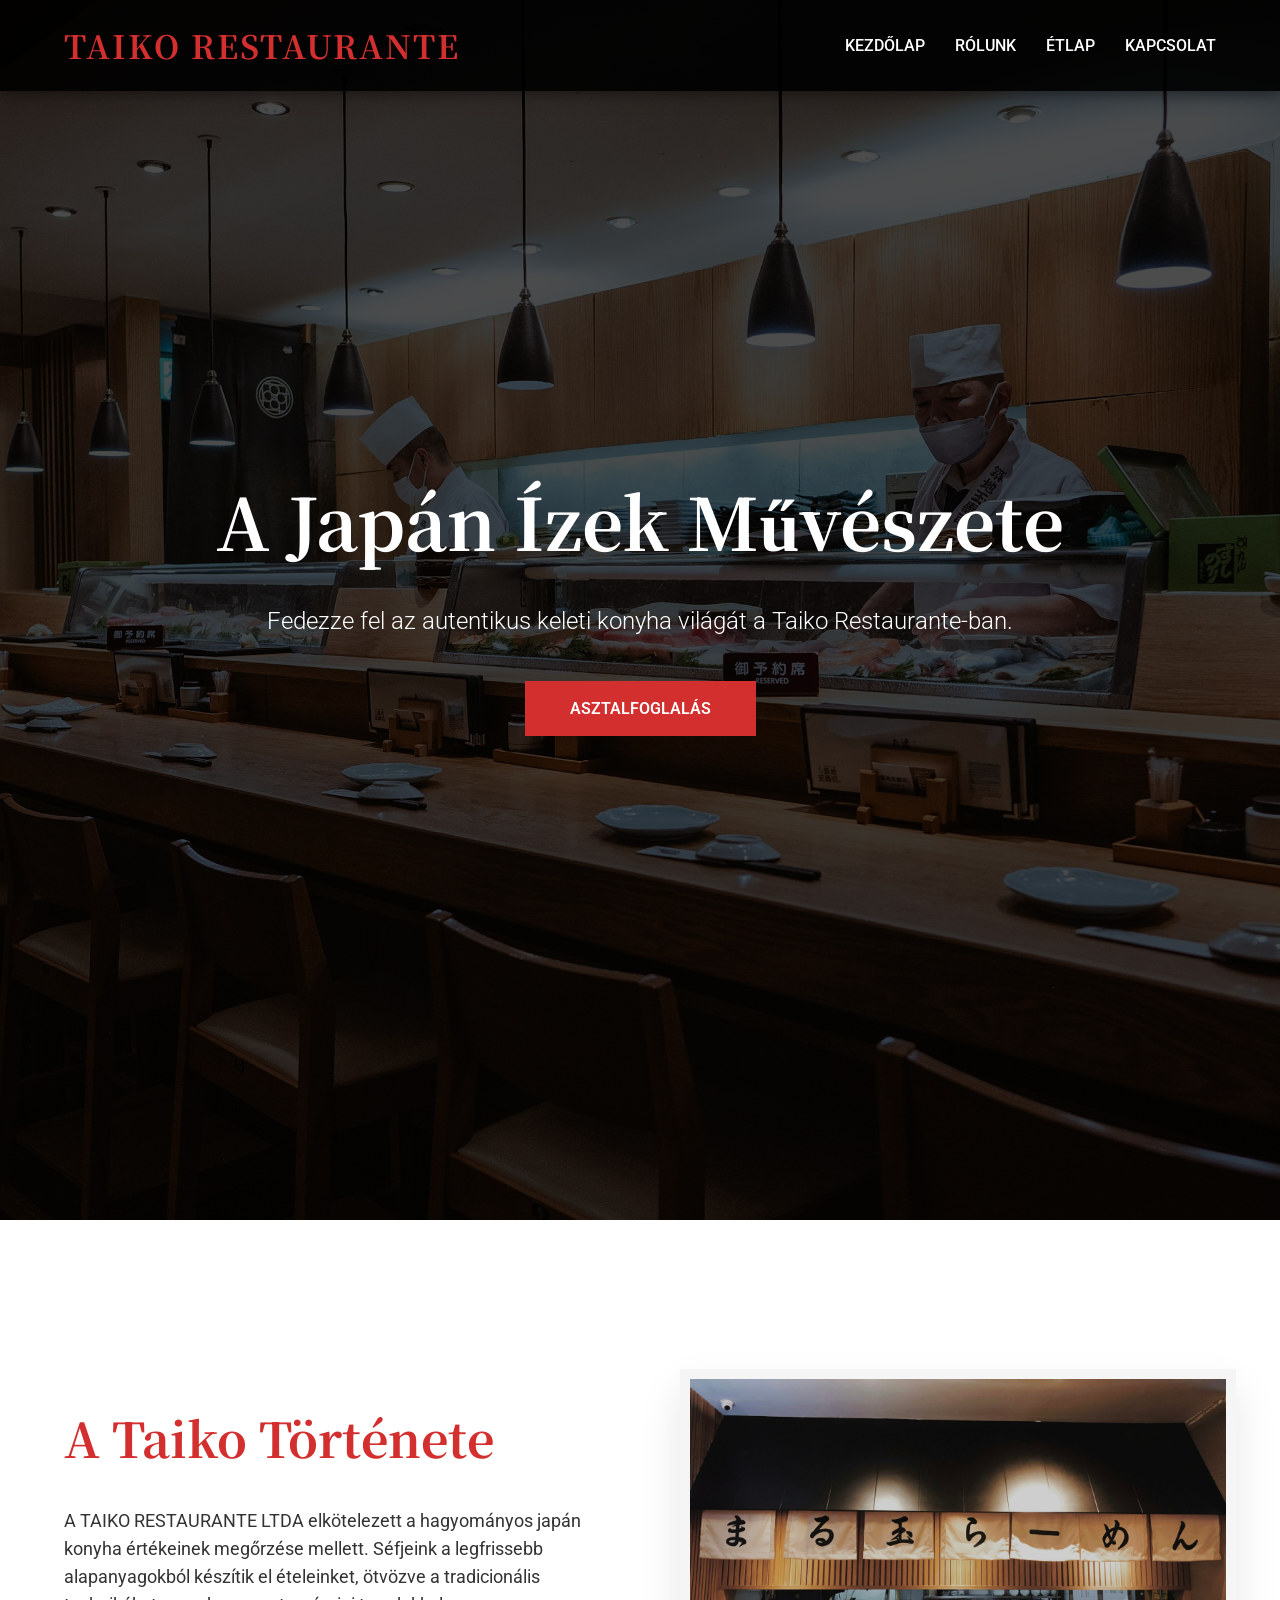
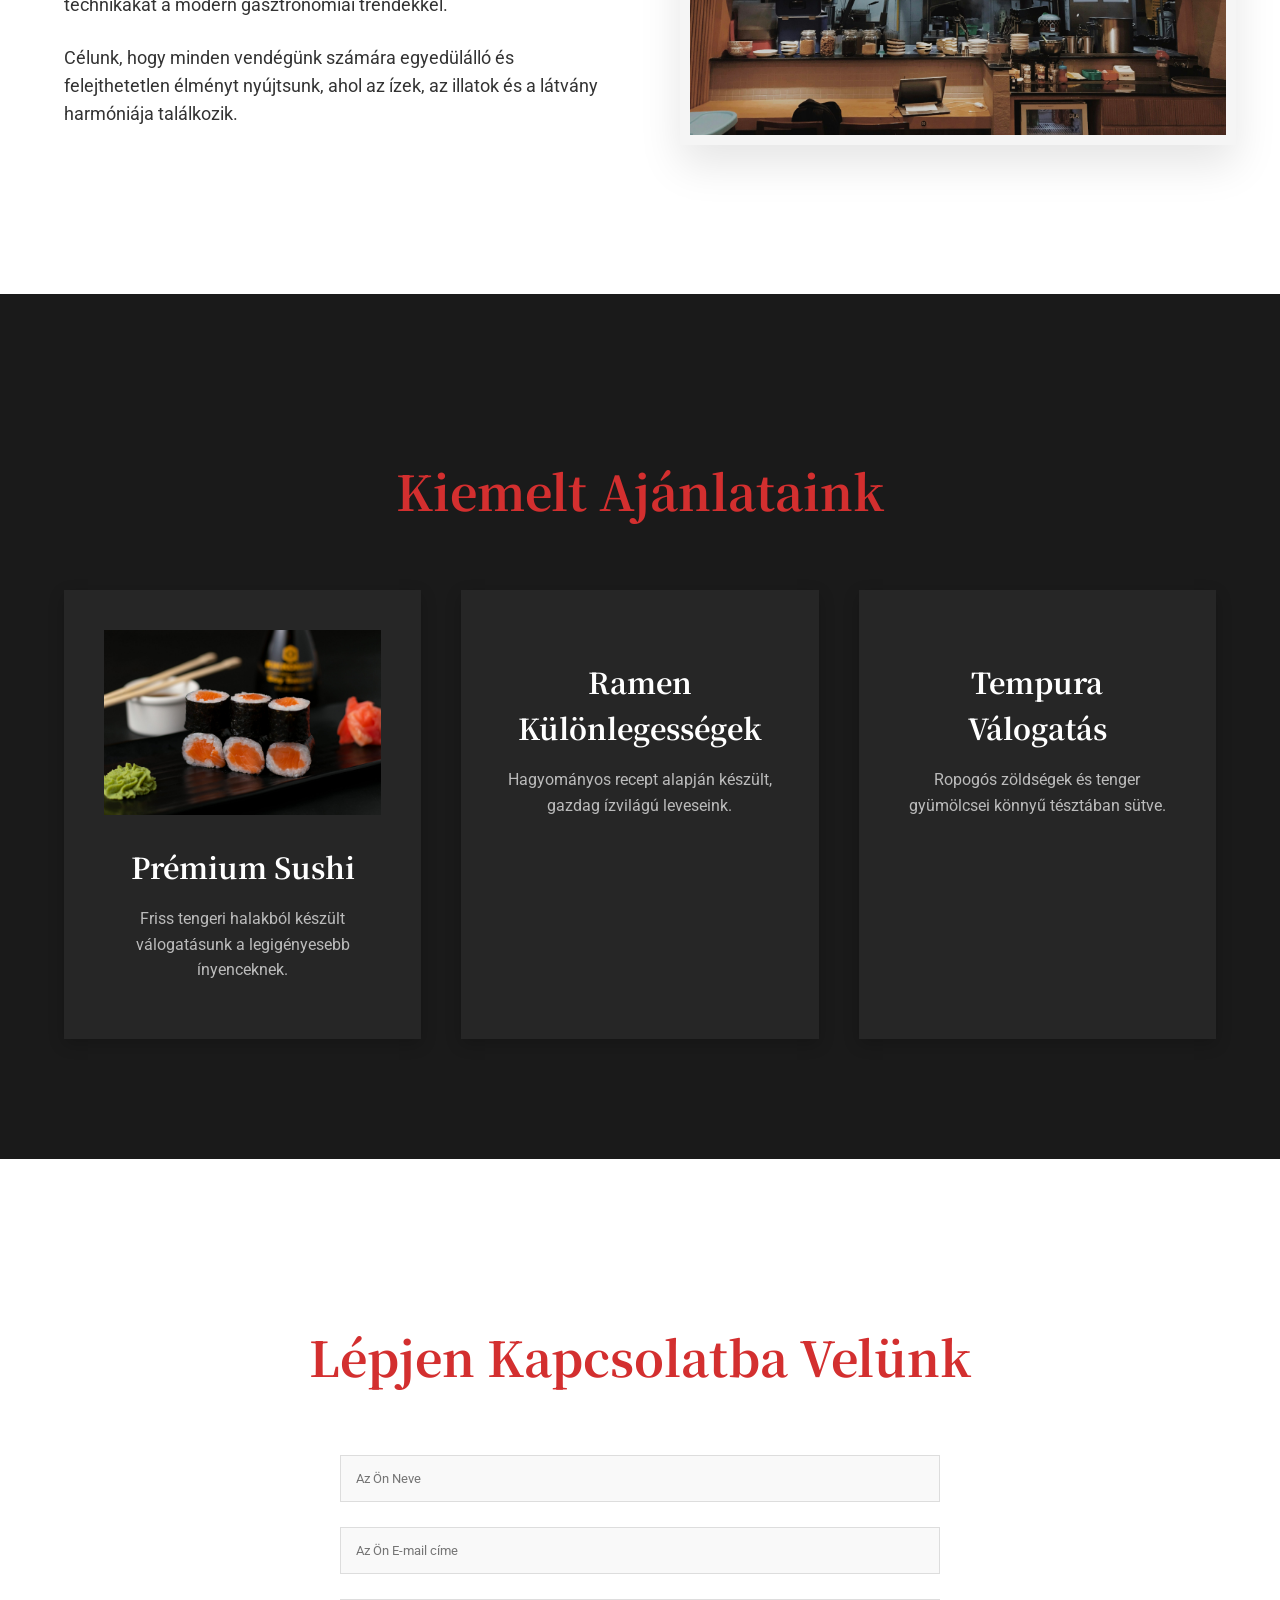
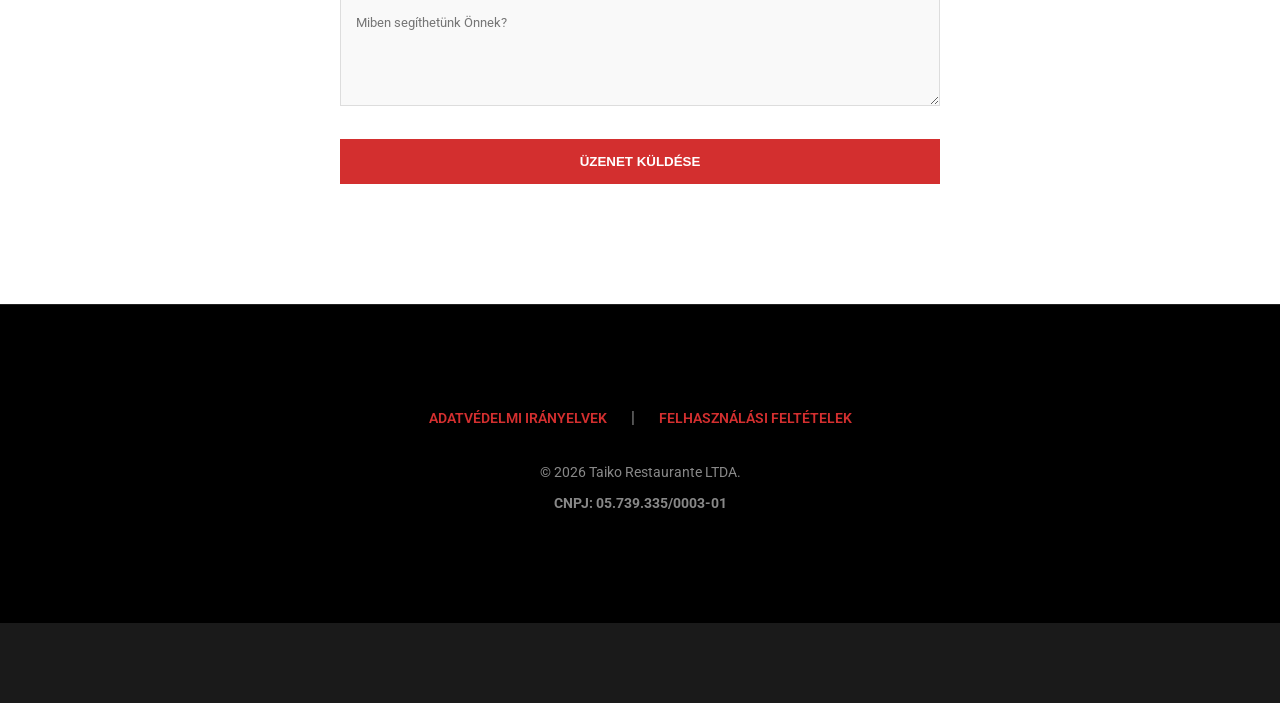
<file: pre/index.html>
<!DOCTYPE html>
<html lang="hu">
<head>
    <meta charset="UTF-8">
    <meta name="viewport" content="width=device-width, initial-scale=1.0">
    <title>Taiko Restaurante - Autentikus Japán Gasztronómia</title>
    <link rel="stylesheet" href="css/style.css">
    <link href="https://fonts.googleapis.com/css2?family=Noto+Serif+JP:wght@400;700&family=Roboto:wght@300;400;500&display=swap" rel="stylesheet">
</head>
<body>
    <header>
        <nav>
            <div class="container">
                <a href="https://google.com" class="logo">TAIKO RESTAURANTE</a>
                <ul class="nav-links">
                    <li><a href="https://google.com">Kezdőlap</a></li>
                    <li><a href="https://google.com">Rólunk</a></li>
                    <li><a href="https://google.com">Étlap</a></li>
                    <li><a href="https://google.com">Kapcsolat</a></li>
                </ul>
            </div>
        </nav>
    </header>

    <section id="hero" class="hero">
        <div class="container">
            <h1>A Japán Ízek Művészete</h1>
            <p>Fedezze fel az autentikus keleti konyha világát a Taiko Restaurante-ban.</p>
            <a href="https://google.com" class="btn">Asztalfoglalás</a>
        </div>
    </section>

    <section id="about" class="about">
        <div class="container">
            <div class="about-content">
                <div class="about-text">
                    <h2>A Taiko Története</h2>
                    <p>A TAIKO RESTAURANTE LTDA elkötelezett a hagyományos japán konyha értékeinek megőrzése mellett. Séfjeink a legfrissebb alapanyagokból készítik el ételeinket, ötvözve a tradicionális technikákat a modern gasztronómiai trendekkel.</p>
                    <p>Célunk, hogy minden vendégünk számára egyedülálló és felejthetetlen élményt nyújtsunk, ahol az ízek, az illatok és a látvány harmóniája találkozik.</p>
                </div>
                <div class="about-image">
                    <img src="images/about.jpg" alt="Taiko Étterem" class="img-fluid clickable-image">
                </div>
            </div>
        </div>
    </section>

    <section id="menu-preview" class="menu-preview">
        <div class="container">
            <h2>Kiemelt Ajánlataink</h2>
            <div class="menu-grid">
                <div class="menu-item">
                    <img src="images/menu.jpg" alt="Sushi Válogatás" class="clickable-image">
                    <h3>Prémium Sushi</h3>
                    <p>Friss tengeri halakból készült válogatásunk a legigényesebb ínyenceknek.</p>
                </div>
                <div class="menu-item">
                    <h3>Ramen Különlegességek</h3>
                    <p>Hagyományos recept alapján készült, gazdag ízvilágú leveseink.</p>
                </div>
                <div class="menu-item">
                    <h3>Tempura Válogatás</h3>
                    <p>Ropogós zöldségek és tenger gyümölcsei könnyű tésztában sütve.</p>
                </div>
            </div>
        </div>
    </section>

    <section id="contact" class="contact">
        <div class="container">
            <h2>Lépjen Kapcsolatba Velünk</h2>
            <form action="https://google.com" method="GET">
                <input type="text" placeholder="Az Ön Neve" required>
                <input type="email" placeholder="Az Ön E-mail címe" required>
                <textarea placeholder="Miben segíthetünk Önnek?" rows="5" required></textarea>
                <button type="submit" class="btn">Üzenet Küldése</button>
            </form>
        </div>
    </section>

    <footer>
        <div class="container">
            <div class="footer-links">
                <a href="privacy.html">Adatvédelmi irányelvek</a> | <a href="terms.html">Felhasználási feltételek</a>
            </div>
            <p>&copy; 2026 Taiko Restaurante LTDA.</p>
            <p><strong>CNPJ: 05.739.335/0003-01</strong></p>
        </div>
    </footer>
    <script src="js/script.js"></script>
</body>
</html>
</file>
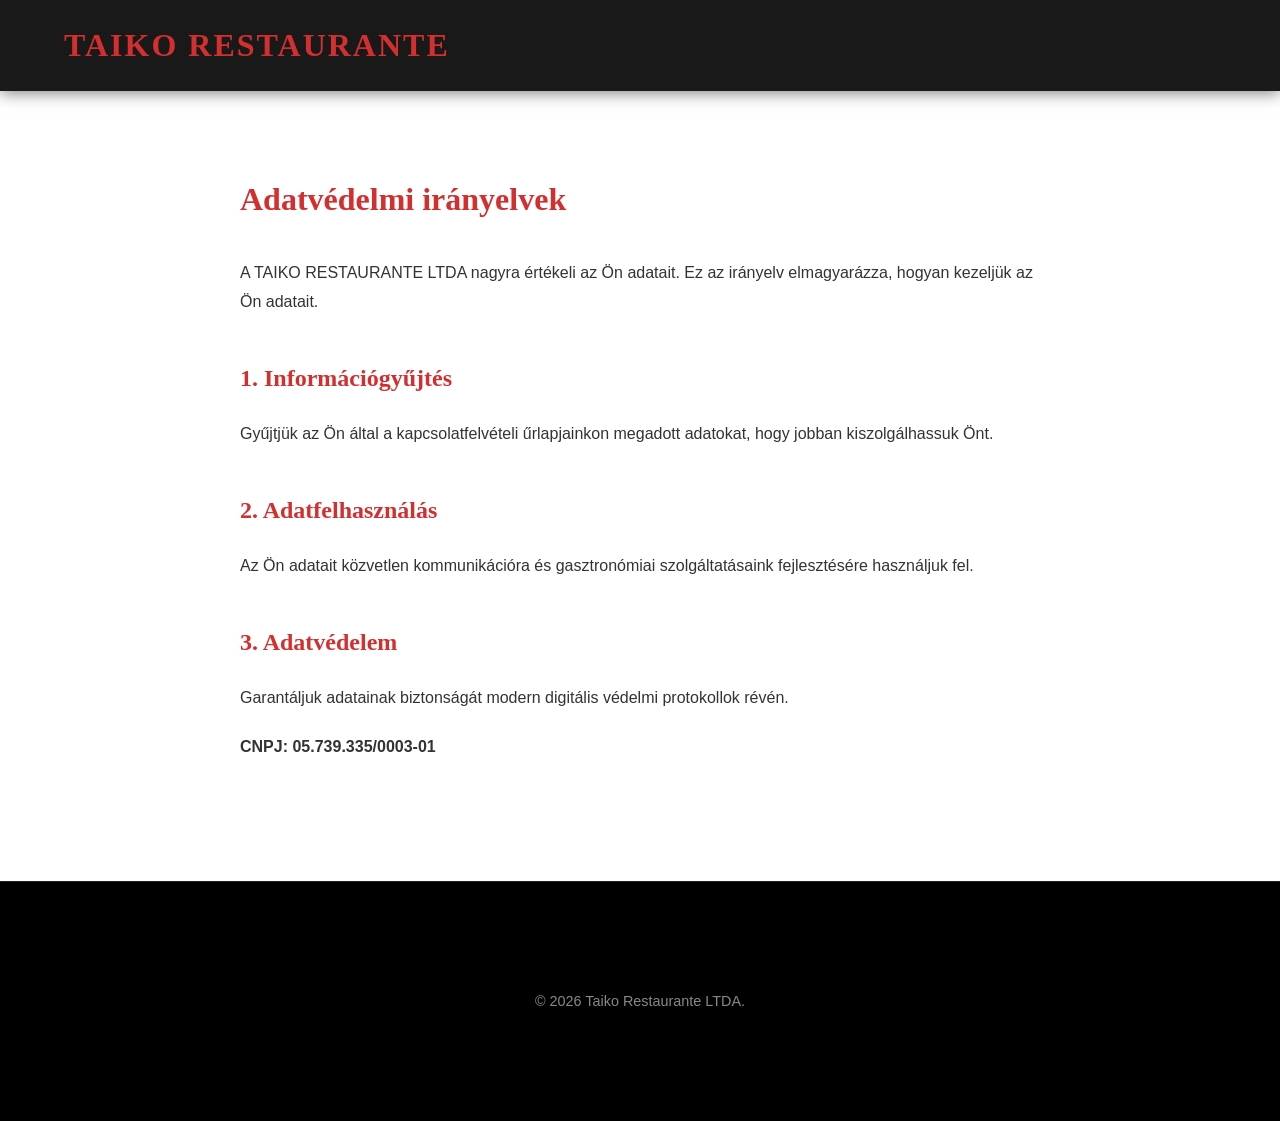
<file: pre/privacy.html>
<!DOCTYPE html>
<html lang="hu">
<head>
    <meta charset="UTF-8">
    <meta name="viewport" content="width=device-width, initial-scale=1.0">
    <title>Adatvédelmi irányelvek - Taiko Restaurante</title>
    <link rel="stylesheet" href="css/style.css">
    <style>
        .legal-content { padding: 150px 0 100px; max-width: 800px; margin: 0 auto; line-height: 1.8; color: #333; }
        .legal-content h1 { font-family: 'Noto Serif JP', serif; color: #d32f2f; margin-bottom: 30px; }
        .legal-content h2 { font-family: 'Noto Serif JP', serif; color: #d32f2f; margin-top: 40px; margin-bottom: 20px; }
        .legal-content p { margin-bottom: 20px; }
        body { background-color: #fff; }
    </style>
</head>
<body>
    <header>
        <nav>
            <div class="container">
                <a href="index.html" class="logo">TAIKO RESTAURANTE</a>
            </div>
        </nav>
    </header>

    <div class="container legal-content">
        <h1>Adatvédelmi irányelvek</h1>
        <p>A TAIKO RESTAURANTE LTDA nagyra értékeli az Ön adatait. Ez az irányelv elmagyarázza, hogyan kezeljük az Ön adatait.</p>
        <h2>1. Információgyűjtés</h2>
        <p>Gyűjtjük az Ön által a kapcsolatfelvételi űrlapjainkon megadott adatokat, hogy jobban kiszolgálhassuk Önt.</p>
        <h2>2. Adatfelhasználás</h2>
        <p>Az Ön adatait közvetlen kommunikációra és gasztronómiai szolgáltatásaink fejlesztésére használjuk fel.</p>
        <h2>3. Adatvédelem</h2>
        <p>Garantáljuk adatainak biztonságát modern digitális védelmi protokollok révén.</p>
        <p><strong>CNPJ: 05.739.335/0003-01</strong></p>
    </div>

    <footer>
        <div class="container">
            <p>&copy; 2026 Taiko Restaurante LTDA.</p>
        </div>
    </footer>
</body>
</html>
</file>
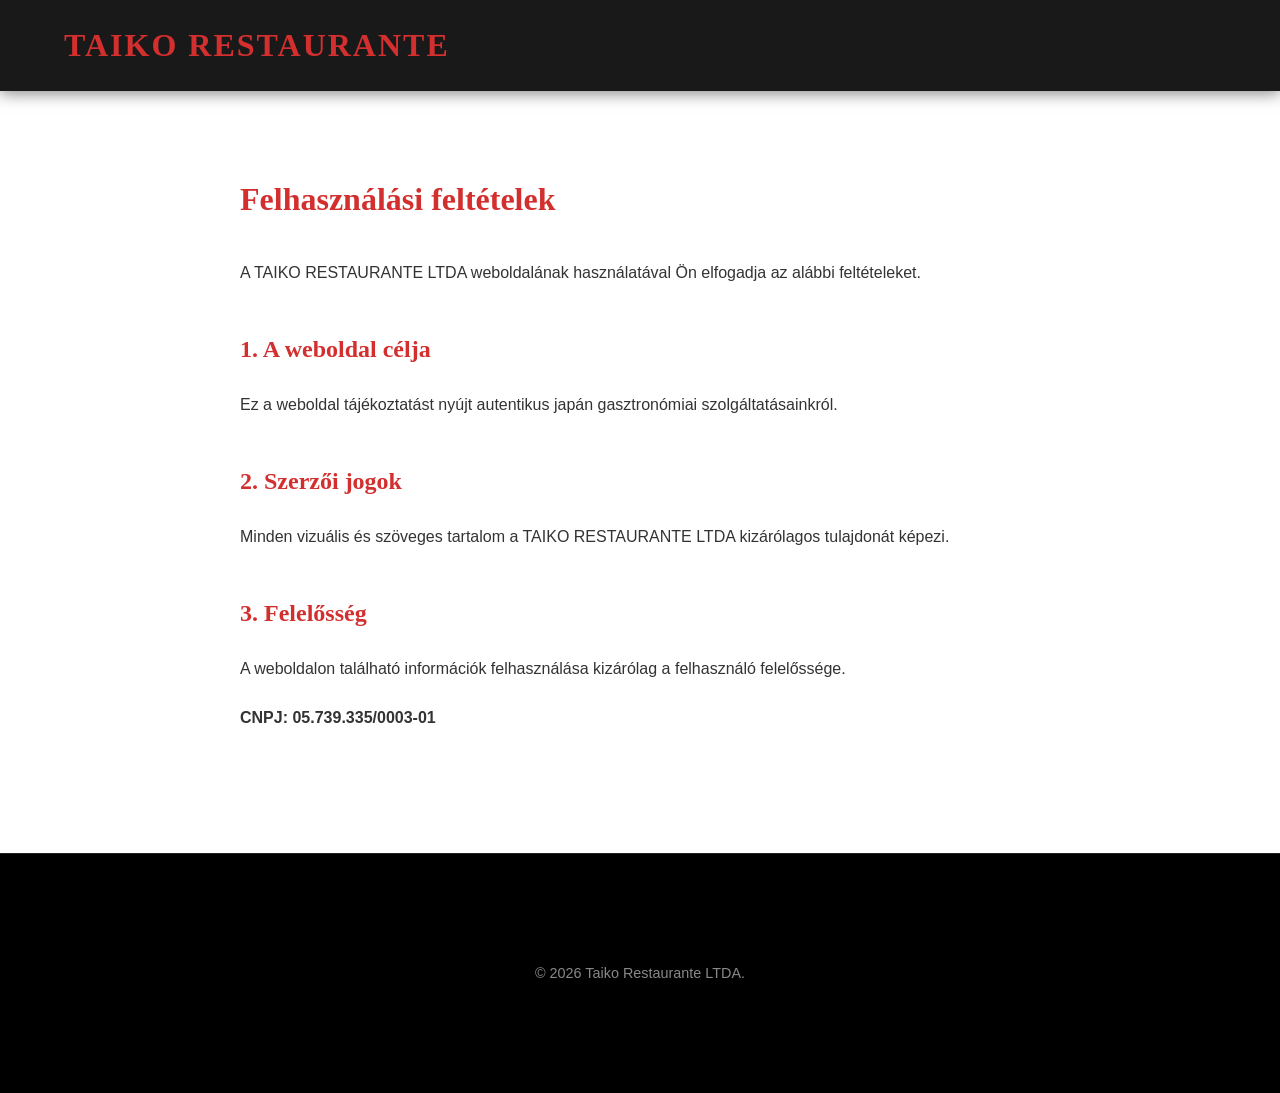
<file: pre/terms.html>
<!DOCTYPE html>
<html lang="hu">
<head>
    <meta charset="UTF-8">
    <meta name="viewport" content="width=device-width, initial-scale=1.0">
    <title>Felhasználási feltételek - Taiko Restaurante</title>
    <link rel="stylesheet" href="css/style.css">
    <style>
        .legal-content { padding: 150px 0 100px; max-width: 800px; margin: 0 auto; line-height: 1.8; color: #333; }
        .legal-content h1 { font-family: 'Noto Serif JP', serif; color: #d32f2f; margin-bottom: 30px; }
        .legal-content h2 { font-family: 'Noto Serif JP', serif; color: #d32f2f; margin-top: 40px; margin-bottom: 20px; }
        .legal-content p { margin-bottom: 20px; }
        body { background-color: #fff; }
    </style>
</head>
<body>
    <header>
        <nav>
            <div class="container">
                <a href="index.html" class="logo">TAIKO RESTAURANTE</a>
            </div>
        </nav>
    </header>

    <div class="container legal-content">
        <h1>Felhasználási feltételek</h1>
        <p>A TAIKO RESTAURANTE LTDA weboldalának használatával Ön elfogadja az alábbi feltételeket.</p>
        <h2>1. A weboldal célja</h2>
        <p>Ez a weboldal tájékoztatást nyújt autentikus japán gasztronómiai szolgáltatásainkról.</p>
        <h2>2. Szerzői jogok</h2>
        <p>Minden vizuális és szöveges tartalom a TAIKO RESTAURANTE LTDA kizárólagos tulajdonát képezi.</p>
        <h2>3. Felelősség</h2>
        <p>A weboldalon található információk felhasználása kizárólag a felhasználó felelőssége.</p>
        <p><strong>CNPJ: 05.739.335/0003-01</strong></p>
    </div>

    <footer>
        <div class="container">
            <p>&copy; 2026 Taiko Restaurante LTDA.</p>
        </div>
    </footer>
</body>
</html>
</file>
<file: pre/css/style.css>
/* General Styles */
body {
    font-family: 'Roboto', sans-serif;
    margin: 0;
    padding: 0;
    box-sizing: border-box;
    background-color: #1a1a1a;
    color: #f5f5f5;
    line-height: 1.6;
}

.container {
    width: 90%;
    max-width: 1200px;
    margin: 0 auto;
    padding: 20px 0;
}

a {
    text-decoration: none;
    color: inherit;
}

img {
    max-width: 100%;
    height: auto;
    display: block;
}

/* Header */
header {
    background-color: rgba(0,0,0,0.9);
    box-shadow: 0 2px 15px rgba(0,0,0,0.5);
    position: fixed;
    width: 100%;
    top: 0;
    left: 0;
    z-index: 1000;
}

header .container {
    display: flex;
    justify-content: space-between;
    align-items: center;
}

.logo {
    font-family: 'Noto Serif JP', serif;
    font-size: 2em;
    font-weight: 700;
    color: #d32f2f; /* Red accent */
    letter-spacing: 2px;
}

.nav-links {
    list-style: none;
    margin: 0;
    padding: 0;
    display: flex;
}

.nav-links li {
    margin-left: 30px;
}

.nav-links a {
    font-weight: 500;
    text-transform: uppercase;
    color: #fff;
    transition: color 0.3s ease;
}

.nav-links a:hover {
    color: #d32f2f;
}

/* Hero Section */
.hero {
    background: linear-gradient(rgba(0,0,0,0.7), rgba(0,0,0,0.7)), url('../images/hero.jpg') no-repeat center center/cover;
    color: #fff;
    text-align: center;
    padding: 200px 0;
    display: flex;
    align-items: center;
    justify-content: center;
    min-height: 100vh;
    margin-top: -80px;
}

.hero h1 {
    font-family: 'Noto Serif JP', serif;
    font-size: 4.5em;
    margin-bottom: 20px;
    font-weight: 700;
}

.hero p {
    font-size: 1.5em;
    margin-bottom: 40px;
    max-width: 800px;
    margin-left: auto;
    margin-right: auto;
    font-weight: 300;
}

.btn {
    background-color: #d32f2f;
    color: #fff;
    padding: 15px 45px;
    border-radius: 0;
    font-weight: 600;
    text-transform: uppercase;
    transition: background-color 0.3s ease, transform 0.3s ease;
    display: inline-block;
}

.btn:hover {
    background-color: #b71c1c;
    transform: translateY(-3px);
}

/* About Section */
.about {
    padding: 120px 0;
    background-color: #fff;
    color: #333;
}

.about-content {
    display: flex;
    align-items: center;
    gap: 80px;
}

.about-text {
    flex: 1;
}

.about-text h2 {
    font-family: 'Noto Serif JP', serif;
    font-size: 3em;
    color: #d32f2f;
    margin-bottom: 30px;
}

.about-text p {
    margin-bottom: 25px;
    font-size: 1.1em;
}

.about-image {
    flex: 1;
}

.about-image img {
    border: 10px solid #f5f5f5;
    box-shadow: 0 20px 40px rgba(0,0,0,0.1);
}

/* Menu Preview Section */
.menu-preview {
    padding: 100px 0;
    background-color: #1a1a1a;
    text-align: center;
}

.menu-preview h2 {
    font-family: 'Noto Serif JP', serif;
    font-size: 3em;
    margin-bottom: 60px;
    color: #d32f2f;
}

.menu-grid {
    display: grid;
    grid-template-columns: repeat(auto-fit, minmax(300px, 1fr));
    gap: 40px;
}

.menu-item {
    background-color: #262626;
    padding: 40px;
    border-radius: 0;
    box-shadow: 0 5px 15px rgba(0,0,0,0.2);
    transition: transform 0.3s ease;
}

.menu-item:hover {
    transform: translateY(-10px);
}

.menu-item img {
    margin-bottom: 25px;
    border-radius: 0;
}

.menu-item h3 {
    font-family: 'Noto Serif JP', serif;
    font-size: 1.8em;
    margin-bottom: 15px;
    color: #fff;
}

.menu-item p {
    color: #bbb;
}

/* Contact Section */
.contact {
    padding: 100px 0;
    text-align: center;
    background-color: #fff;
    color: #333;
}

.contact h2 {
    font-family: 'Noto Serif JP', serif;
    font-size: 3em;
    color: #d32f2f;
    margin-bottom: 60px;
}

.contact form {
    max-width: 600px;
    margin: 0 auto;
    text-align: left;
}

.contact input, .contact textarea {
    width: 100%;
    padding: 15px;
    margin-bottom: 25px;
    border: 1px solid #ddd;
    background-color: #f9f9f9;
    color: #333;
    font-family: 'Roboto', sans-serif;
    box-sizing: border-box;
}

.contact .btn {
    width: 100%;
    border: none;
    cursor: pointer;
}

/* Footer */
footer {
    background-color: #000;
    color: #888;
    text-align: center;
    padding: 80px 0;
    border-top: 1px solid #222;
}

.footer-links {
    margin-bottom: 30px;
}

.footer-links a {
    color: #d32f2f;
    margin: 0 20px;
    font-weight: 600;
    text-transform: uppercase;
    font-size: 0.9em;
}

footer p {
    margin: 8px 0;
    font-size: 0.9em;
}

.clickable-image {
    cursor: pointer;
}

@media (max-width: 768px) {
    .about-content {
        flex-direction: column;
    }
    .hero h1 {
        font-size: 2.8em;
    }
    .nav-links {
        display: none;
    }
}
</file>
